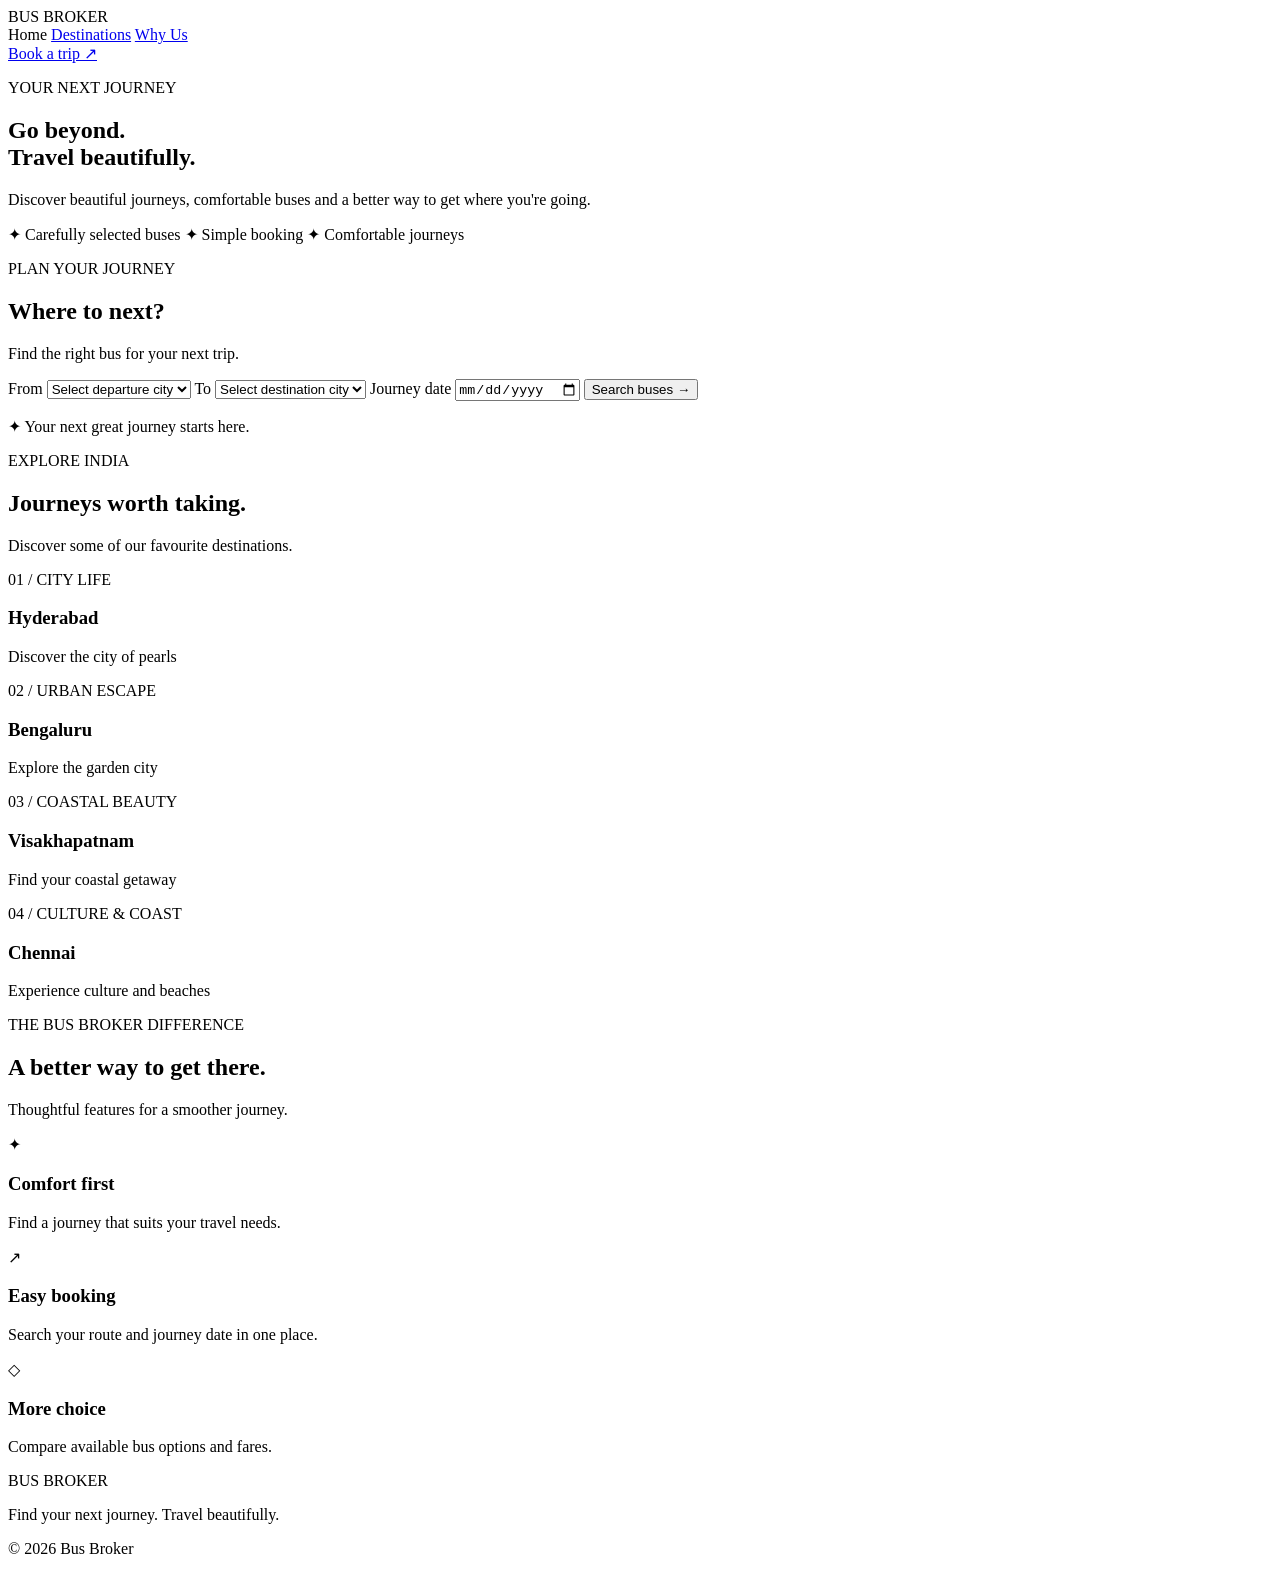
<file: src/main/resources/templates/index.html>
<!DOCTYPE html>
<html lang="en" xmlns:th="http://www.thymeleaf.org">
<head>
    <meta charset="UTF-8">
    <meta name="viewport" content="width=device-width, initial-scale=1.0">
    <title>Bus Broker | Travel Beautifully</title>
    <link rel="stylesheet" th:href="@{/css/style.css}">
</head>
<body class="home-page">

<header class="site-header">
    <a class="brand" th:href="@{/}">BUS <span>BROKER</span></a>
    <nav class="main-nav">
        <a th:href="@{/}">Home</a>
        <a href="#destinations">Destinations</a>
        <a href="#why-us">Why Us</a>
    </nav>
    <a class="header-button" href="#booking">Book a trip <span>↗</span></a>
</header>

<main>
    <section class="hero">
        <div class="hero-shade"></div>

        <div class="hero-content">
            <p class="eyebrow">YOUR NEXT JOURNEY</p>
            <h1>Go beyond.<br>Travel <span>beautifully.</span></h1>
            <p class="hero-description">
                Discover beautiful journeys, comfortable buses and a better
                way to get where you're going.
            </p>

            <div class="hero-benefits">
                <span>✦ Carefully selected buses</span>
                <span>✦ Simple booking</span>
                <span>✦ Comfortable journeys</span>
            </div>
        </div>

        <div class="booking-card" id="booking">
            <p class="eyebrow">PLAN YOUR JOURNEY</p>
            <h2>Where to next?</h2>
            <p class="muted">Find the right bus for your next trip.</p>

            <form th:action="@{/search}" method="get" class="booking-form">
                <label for="source">From</label>
                <select id="source" name="source" required>
                    <option value="">Select departure city</option>
                    <option>Hyderabad</option>
                    <option>Bengaluru</option>
                    <option>Chennai</option>
                    <option>Visakhapatnam</option>
                    <option>Vijayawada</option>
                    <option>Guntur</option>
                    <option>Pune</option>
                    <option>Mumbai</option>
                    <option>Delhi</option>
                    <option>Tirupati</option>
                    <option>Kochi</option>
                    <option>Coimbatore</option>
                    <option>Mysuru</option>
                    <option>Warangal</option>
                    <option>Rajahmundry</option>
                </select>

                <label for="destination">To</label>
                <select id="destination" name="destination" required>
                    <option value="">Select destination city</option>
                    <option>Hyderabad</option>
                    <option>Bengaluru</option>
                    <option>Chennai</option>
                    <option>Visakhapatnam</option>
                    <option>Vijayawada</option>
                    <option>Guntur</option>
                    <option>Pune</option>
                    <option>Mumbai</option>
                    <option>Delhi</option>
                    <option>Tirupati</option>
                    <option>Kochi</option>
                    <option>Coimbatore</option>
                    <option>Mysuru</option>
                    <option>Warangal</option>
                    <option>Rajahmundry</option>
                </select>

                <label for="journeyDate">Journey date</label>
                <input type="date" id="journeyDate" name="journeyDate" required>

                <button class="gold-button search-button" type="submit">
                    Search buses <span>→</span>
                </button>
            </form>

            <p class="secure-note">✦ Your next great journey starts here.</p>
        </div>
    </section>

    <section class="destinations section-wrap" id="destinations">
        <div class="section-heading">
            <div>
                <p class="eyebrow">EXPLORE INDIA</p>
                <h2>Journeys worth taking.</h2>
                <p class="muted">Discover some of our favourite destinations.</p>
            </div>
        </div>

        <div class="destination-grid">
            <a class="destination-card destination-hyderabad"
               th:href="@{/(source='Hyderabad')}">
                <span class="destination-number">01 / CITY LIFE</span>
                <h3>Hyderabad</h3>
                <p>Discover the city of pearls</p>
            </a>

            <a class="destination-card destination-bengaluru"
               th:href="@{/(source='Bengaluru')}">
                <span class="destination-number">02 / URBAN ESCAPE</span>
                <h3>Bengaluru</h3>
                <p>Explore the garden city</p>
            </a>

            <a class="destination-card destination-vizag"
               th:href="@{/(source='Visakhapatnam')}">
                <span class="destination-number">03 / COASTAL BEAUTY</span>
                <h3>Visakhapatnam</h3>
                <p>Find your coastal getaway</p>
            </a>

            <a class="destination-card destination-chennai"
               th:href="@{/(source='Chennai')}">
                <span class="destination-number">04 / CULTURE &amp; COAST</span>
                <h3>Chennai</h3>
                <p>Experience culture and beaches</p>
            </a>
        </div>
    </section>

    <section class="why-section section-wrap" id="why-us">
        <p class="eyebrow">THE BUS BROKER DIFFERENCE</p>
        <h2>A better way to get there.</h2>
        <p class="muted">Thoughtful features for a smoother journey.</p>

        <div class="feature-grid">
            <article class="feature-card">
                <span class="feature-icon">✦</span>
                <h3>Comfort first</h3>
                <p>Find a journey that suits your travel needs.</p>
            </article>
            <article class="feature-card">
                <span class="feature-icon">↗</span>
                <h3>Easy booking</h3>
                <p>Search your route and journey date in one place.</p>
            </article>
            <article class="feature-card">
                <span class="feature-icon">◇</span>
                <h3>More choice</h3>
                <p>Compare available bus options and fares.</p>
            </article>
        </div>
    </section>
</main>

<footer class="site-footer">
    <a class="brand" th:href="@{/}">BUS <span>BROKER</span></a>
    <p>Find your next journey. Travel beautifully.</p>
    <p class="footer-small">© 2026 Bus Broker</p>
</footer>

<script>
    const sourceSelect = document.getElementById("source");
    const destinationSelect = document.getElementById("destination");
    const dateInput = document.getElementById("journeyDate");

    const today = new Date();
    const localToday = new Date(
        today.getTime() - today.getTimezoneOffset() * 60000
    ).toISOString().split("T")[0];

    dateInput.min = localToday;

    sourceSelect.addEventListener("change", function () {
        Array.from(destinationSelect.options).forEach(function (option) {
            option.disabled =
                option.value !== "" && option.value === sourceSelect.value;
        });

        if (destinationSelect.value === sourceSelect.value) {
            destinationSelect.value = "";
        }
    });

    document.querySelector(".booking-form").addEventListener("submit", function (event) {
        if (sourceSelect.value === destinationSelect.value) {
            event.preventDefault();
            alert("Departure and destination cities must be different.");
        }
    });
</script>

</body>
</html>
</file>
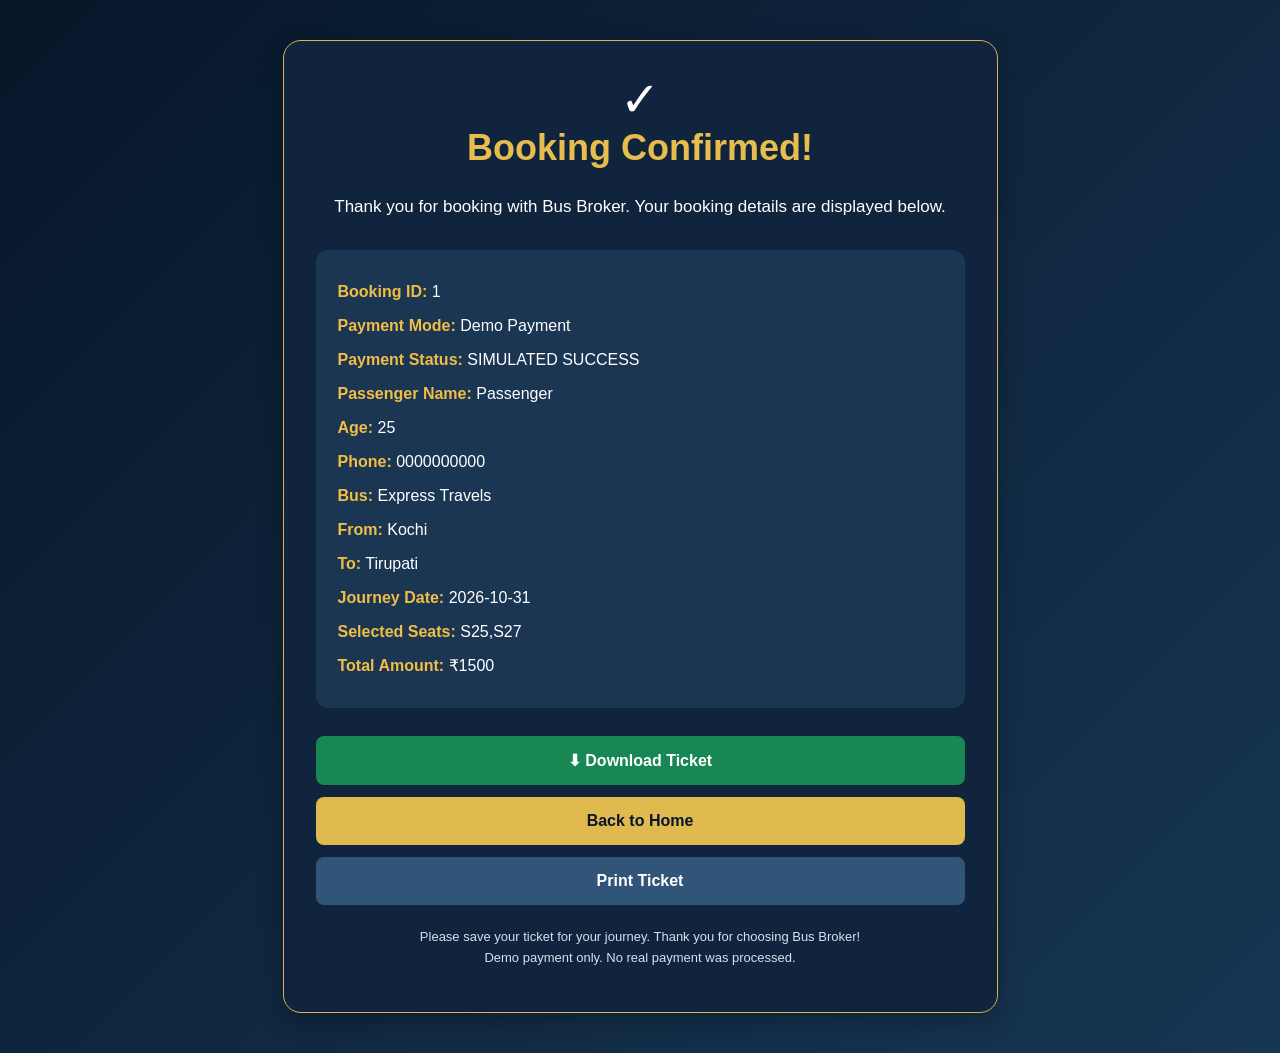
<file: src/main/resources/templates/booking-confirmation.html>
<!DOCTYPE html>
<html lang="en" xmlns:th="http://www.thymeleaf.org">
<head>
    <meta charset="UTF-8">
    <meta name="viewport" content="width=device-width, initial-scale=1.0">
    <title>Booking Confirmation - Bus Broker</title>

    <style>
        * {
            box-sizing: border-box;
        }

        body {
            margin: 0;
            padding: 40px 15px;
            font-family: Arial, sans-serif;
            background: linear-gradient(135deg, #071629, #173653);
            color: white;
        }

        .confirmation-container {
            max-width: 715px;
            margin: 0 auto;
            padding: 30px 32px;
            background: #10243d;
            border: 1px solid #d8b34e;
            border-radius: 18px;
            box-shadow: 0 8px 25px rgba(0, 0, 0, 0.25);
        }

        h1 {
            margin-top: 0;
            color: #e7bd4e;
            text-align: center;
            font-size: 36px;
        }

        .success-icon {
            text-align: center;
            font-size: 48px;
        }

        .subtitle {
            margin-bottom: 28px;
            text-align: center;
            line-height: 1.7;
            font-size: 17px;
        }

        .booking-details {
            padding: 20px 22px;
            background: #1b3653;
            border-radius: 12px;
        }

        .detail {
            margin: 10px 0;
            line-height: 1.5;
            overflow-wrap: anywhere;
        }

        .label {
            color: #f2bd45;
            font-weight: bold;
        }

        .button-container {
            display: flex;
            flex-direction: column;
            gap: 12px;
            margin-top: 28px;
        }

        .action-button {
            display: block;
            width: 100%;
            padding: 15px;
            border: none;
            border-radius: 8px;
            text-align: center;
            text-decoration: none;
            font-weight: bold;
            font-size: 16px;
            cursor: pointer;
        }

        .download-button {
            background-color: #198754;
            color: white;
        }

        .download-button:hover {
            background-color: #146c43;
        }

        .home-button {
            background-color: #e0b94f;
            color: #071629;
        }

        .home-button:hover {
            background-color: #c9a33d;
        }

        .print-button {
            background-color: #315579;
            color: white;
        }

        .print-button:hover {
            background-color: #24415e;
        }

        .footer {
            margin-top: 22px;
            text-align: center;
            color: #d7e0ec;
            font-size: 13px;
            line-height: 1.6;
        }

        @media (max-width: 600px) {
            body {
                padding: 20px 12px;
            }

            .confirmation-container {
                padding: 24px 18px;
            }

            h1 {
                font-size: 28px;
            }
        }

        @media print {
            body {
                padding: 0;
                background: white;
                color: black;
            }

            .confirmation-container {
                max-width: 100%;
                border: 1px solid #999;
                box-shadow: none;
                background: white;
                color: black;
            }

            .booking-details {
                background: white;
                border: 1px solid #ddd;
            }

            .label, h1 {
                color: black;
            }

            .button-container, .footer {
                display: none;
            }
        }
    </style>
</head>

<body>
<div class="confirmation-container">

    <div class="success-icon">&#10003;</div>
    <h1>Booking Confirmed!</h1>

    <p class="subtitle">
        Thank you for booking with Bus Broker.
        Your booking details are displayed below.
    </p>

    <div class="booking-details">

        <div class="detail">
            <span class="label">Booking ID:</span>
            <span th:text="${bookingId}">1</span>
        </div>

        <div class="detail">
            <span class="label">Payment Mode:</span>
            <span th:text="${paymentMode}">Demo Payment</span>
        </div>

        <div class="detail">
            <span class="label">Payment Status:</span>
            <span th:text="${paymentStatus}">SIMULATED SUCCESS</span>
        </div>

        <div class="detail">
            <span class="label">Passenger Name:</span>
            <span th:text="${passengerName}">Passenger</span>
        </div>

        <div class="detail">
            <span class="label">Age:</span>
            <span th:text="${age}">25</span>
        </div>

        <div class="detail">
            <span class="label">Phone:</span>
            <span th:text="${phone}">0000000000</span>
        </div>

        <div class="detail">
            <span class="label">Bus:</span>
            <span th:text="${busName}">Express Travels</span>
        </div>

        <div class="detail">
            <span class="label">From:</span>
            <span th:text="${source}">Kochi</span>
        </div>

        <div class="detail">
            <span class="label">To:</span>
            <span th:text="${destination}">Tirupati</span>
        </div>

        <div class="detail">
            <span class="label">Journey Date:</span>
            <span th:text="${journeyDate}">2026-10-31</span>
        </div>

        <div class="detail">
            <span class="label">Selected Seats:</span>
            <span th:text="${seats}">S25,S27</span>
        </div>

        <div class="detail">
            <span class="label">Total Amount:</span>
            ₹<span th:text="${total}">1500</span>
        </div>

    </div>

    <div class="button-container">

        <a th:if="${bookingId != null}"
           th:href="@{/ticket/{id}(id=${bookingId})}"
           class="action-button download-button">
            &#11015; Download Ticket
        </a>

        <a href="/" class="action-button home-button">
            Back to Home
        </a>

        <button type="button"
                class="action-button print-button"
                onclick="window.print()">
            Print Ticket
        </button>

    </div>

    <p class="footer">
        Please save your ticket for your journey.
        Thank you for choosing Bus Broker!
        <br>
        Demo payment only. No real payment was processed.
    </p>

</div>
</body>
</html>
</file>
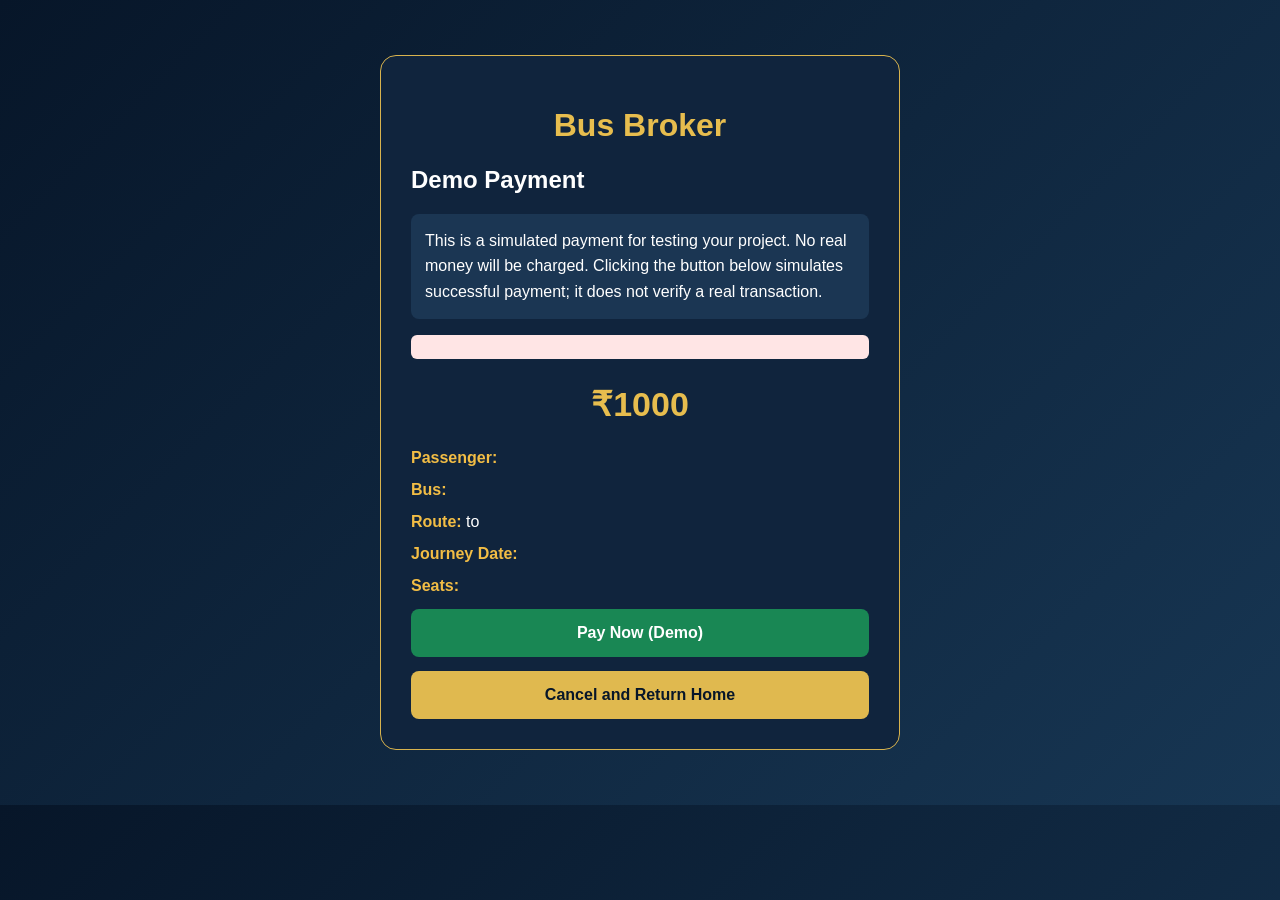
<file: src/main/resources/templates/demo-payment.html>
<!DOCTYPE html>
<html lang="en" xmlns:th="http://www.thymeleaf.org">
<head>
    <meta charset="UTF-8">
    <meta name="viewport" content="width=device-width, initial-scale=1.0">
    <title>Demo Payment - Bus Broker</title>

    <style>
        * { box-sizing: border-box; }

        body {
            margin: 0;
            padding: 30px 15px;
            font-family: Arial, sans-serif;
            background: linear-gradient(135deg, #071629, #173653);
            color: white;
        }

        .payment-card {
            max-width: 520px;
            margin: 25px auto;
            padding: 30px;
            background: #10243d;
            border: 1px solid #d8b34e;
            border-radius: 16px;
        }

        h1 {
            text-align: center;
            color: #e7bd4e;
        }

        .notice {
            padding: 14px;
            background: #1b3653;
            border-radius: 8px;
            line-height: 1.6;
        }

        .amount {
            margin: 25px 0;
            text-align: center;
            color: #e7bd4e;
            font-size: 34px;
            font-weight: bold;
        }

        .detail {
            margin: 14px 0;
            overflow-wrap: anywhere;
        }

        .label {
            color: #f2bd45;
            font-weight: bold;
        }

        .pay-button, .back-button {
            display: block;
            width: 100%;
            margin-top: 14px;
            padding: 15px;
            border: none;
            border-radius: 8px;
            text-align: center;
            text-decoration: none;
            font-size: 16px;
            font-weight: bold;
            cursor: pointer;
        }

        .pay-button {
            background: #198754;
            color: white;
        }

        .back-button {
            background: #e0b94f;
            color: #071629;
        }

        .error {
            padding: 12px;
            background: #ffe5e5;
            color: #a00000;
            border-radius: 6px;
        }
    </style>
</head>

<body>
<div class="payment-card">

    <h1>Bus Broker</h1>
    <h2>Demo Payment</h2>

    <p class="notice">
        This is a simulated payment for testing your project.
        No real money will be charged. Clicking the button below
        simulates successful payment; it does not verify a real transaction.
    </p>

    <p class="error"
       th:if="${errorMessage}"
       th:text="${errorMessage}">
    </p>

    <div class="amount">
        ₹<span th:text="${total}">1000</span>
    </div>

    <div class="detail">
        <span class="label">Passenger:</span>
        <span th:text="${passengerName}"></span>
    </div>

    <div class="detail">
        <span class="label">Bus:</span>
        <span th:text="${busName}"></span>
    </div>

    <div class="detail">
        <span class="label">Route:</span>
        <span th:text="${source}"></span>
        to
        <span th:text="${destination}"></span>
    </div>

    <div class="detail">
        <span class="label">Journey Date:</span>
        <span th:text="${journeyDate}"></span>
    </div>

    <div class="detail">
        <span class="label">Seats:</span>
        <span th:text="${seats}"></span>
    </div>

    <form th:action="@{/demo-payment-success}" method="post">
        <input type="hidden" name="source" th:value="${source}">
        <input type="hidden" name="destination" th:value="${destination}">
        <input type="hidden" name="journeyDate" th:value="${journeyDate}">
        <input type="hidden" name="busName" th:value="${busName}">
        <input type="hidden" name="seats" th:value="${seats}">
        <input type="hidden" name="price" th:value="${price}">
        <input type="hidden" name="passengerName" th:value="${passengerName}">
        <input type="hidden" name="age" th:value="${age}">
        <input type="hidden" name="phone" th:value="${phone}">

        <button class="pay-button" type="submit">
            Pay Now (Demo)
        </button>
    </form>

    <a class="back-button" th:href="@{/}">
        Cancel and Return Home
    </a>

</div>
</body>
</html>
</file>
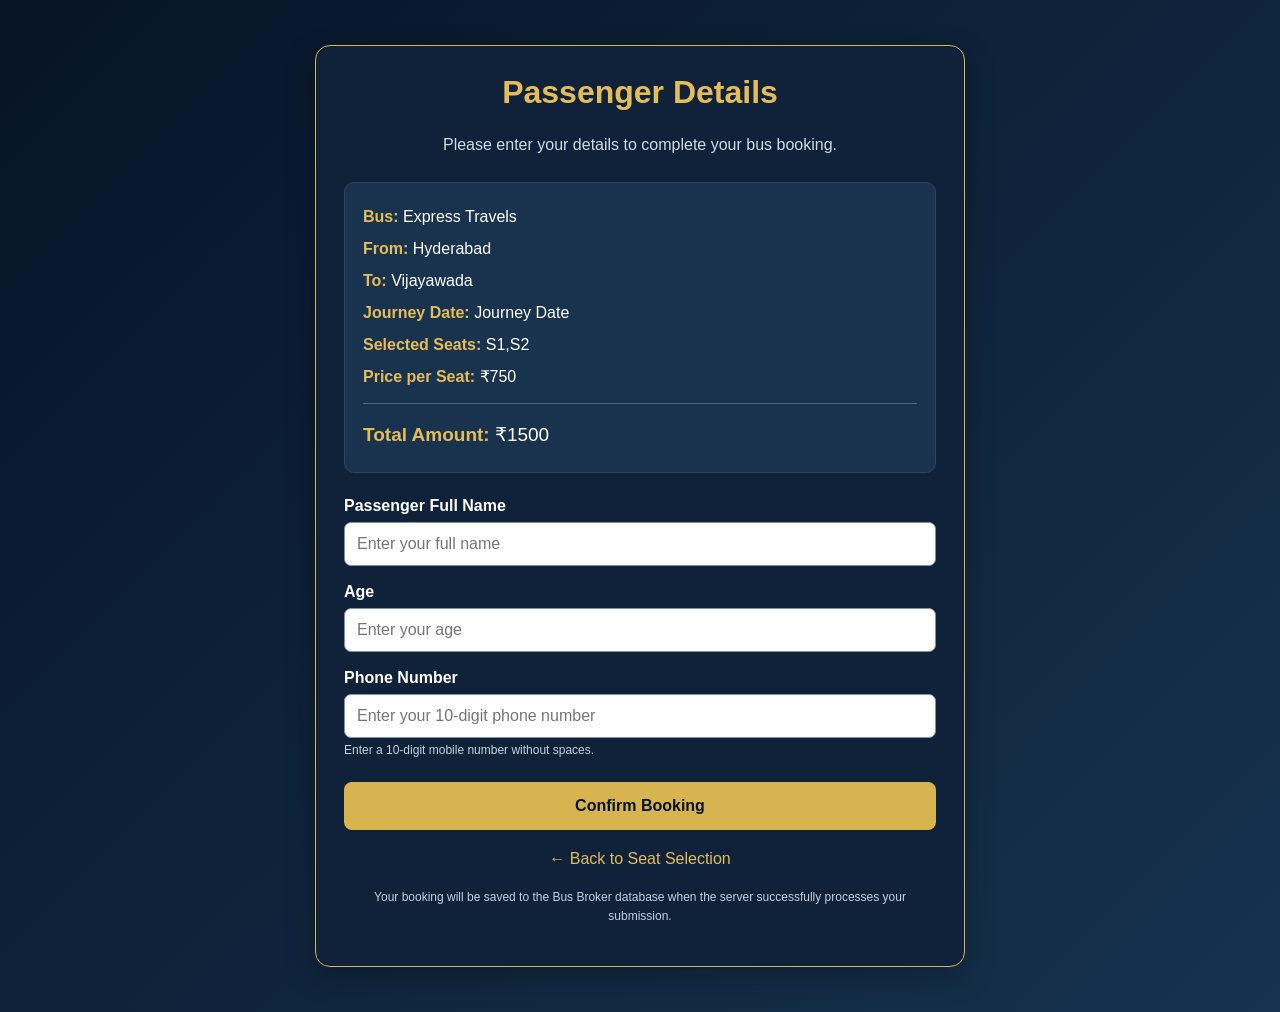
<file: src/main/resources/templates/passenger-details.html>
<!DOCTYPE html>
<html lang="en" xmlns:th="http://www.thymeleaf.org">
<head>
    <meta charset="UTF-8">
    <meta name="viewport" content="width=device-width, initial-scale=1.0">

    <title>Passenger Details | Bus Broker</title>

    <style>
        * {
            box-sizing: border-box;
        }

        body {
            margin: 0;
            padding: 25px 12px;
            min-height: 100vh;
            font-family: Arial, sans-serif;
            background: linear-gradient(135deg, #071426, #16324f);
            color: white;
        }

        .container {
            max-width: 650px;
            margin: 20px auto;
            padding: 28px;
            background: #10223a;
            border: 1px solid #d8b451;
            border-radius: 15px;
            box-shadow: 0 10px 30px rgba(0, 0, 0, 0.25);
        }

        h1 {
            margin-top: 0;
            color: #e4bd58;
            text-align: center;
        }

        .subtitle {
            color: #d2dbe5;
            text-align: center;
            line-height: 1.6;
        }

        .summary {
            padding: 18px;
            margin: 24px 0;
            background: #19334f;
            border: 1px solid #294662;
            border-radius: 10px;
            line-height: 2;
            overflow-wrap: anywhere;
        }

        .summary strong {
            color: #e4bd58;
        }

        .total {
            margin-top: 10px;
            padding-top: 12px;
            border-top: 1px solid #52667c;
            font-size: 19px;
        }

        label {
            display: block;
            margin: 17px 0 7px;
            font-weight: bold;
        }

        input {
            display: block;
            width: 100%;
            padding: 12px;
            border: 1px solid #8293a7;
            border-radius: 7px;
            background: #ffffff;
            color: #14253a;
            font-size: 16px;
        }

        input:focus {
            outline: 2px solid #d8b451;
            border-color: #d8b451;
        }

        .hint {
            display: block;
            margin-top: 5px;
            color: #c4d0dc;
            font-size: 12px;
        }

        .submit-btn {
            display: block;
            width: 100%;
            margin-top: 25px;
            padding: 15px;
            border: none;
            border-radius: 8px;
            background: #d8b451;
            color: #071426;
            font-weight: bold;
            font-size: 16px;
            cursor: pointer;
        }

        .submit-btn:hover {
            background: #f0d47d;
        }

        .back-link {
            display: block;
            margin-top: 20px;
            color: #e4bd58;
            text-align: center;
            text-decoration: none;
        }

        .back-link:hover {
            text-decoration: underline;
        }

        .notice {
            margin-top: 20px;
            color: #c4d0dc;
            font-size: 12px;
            line-height: 1.6;
            text-align: center;
        }

        @media (max-width: 500px) {
            .container {
                padding: 20px 15px;
            }
        }
    </style>
</head>

<body>

<div class="container">

    <h1>Passenger Details</h1>

    <p class="subtitle">
        Please enter your details to complete your bus booking.
    </p>

    <!-- Booking summary -->
    <div class="summary">

        <div>
            <strong>Bus:</strong>
            <span th:text="${busName}">Express Travels</span>
        </div>

        <div>
            <strong>From:</strong>
            <span th:text="${source}">Hyderabad</span>
        </div>

        <div>
            <strong>To:</strong>
            <span th:text="${destination}">Vijayawada</span>
        </div>

        <div>
            <strong>Journey Date:</strong>
            <span th:text="${journeyDate}">Journey Date</span>
        </div>

        <div>
            <strong>Selected Seats:</strong>
            <span th:text="${seats}">S1,S2</span>
        </div>

        <div>
            <strong>Price per Seat:</strong>
            ₹<span th:text="${price}">750</span>
        </div>

        <div class="total">
            <strong>Total Amount:</strong>
            ₹<span th:text="${total}">1500</span>
        </div>

    </div>

    <!-- Submit passenger details to Spring Boot -->
    <form th:action="@{/booking-confirmation}"
          method="post"
          id="passengerForm">

        <!-- Booking information passed to the controller -->
        <input type="hidden" name="source" th:value="${source}">
        <input type="hidden" name="destination" th:value="${destination}">
        <input type="hidden" name="journeyDate" th:value="${journeyDate}">
        <input type="hidden" name="busName" th:value="${busName}">
        <input type="hidden" name="seats" th:value="${seats}">
        <input type="hidden" name="price" th:value="${price}">

        <!-- Passenger name -->
        <label for="passengerName">Passenger Full Name</label>
        <input
            type="text"
            id="passengerName"
            name="passengerName"
            placeholder="Enter your full name"
            maxlength="100"
            autocomplete="name"
            required>

        <!-- Passenger age -->
        <label for="age">Age</label>
        <input
            type="number"
            id="age"
            name="age"
            min="1"
            max="120"
            placeholder="Enter your age"
            required>

        <!-- Passenger phone number -->
        <label for="phone">Phone Number</label>
        <input
            type="tel"
            id="phone"
            name="phone"
            pattern="[0-9]{10}"
            minlength="10"
            maxlength="10"
            inputmode="numeric"
            autocomplete="tel"
            placeholder="Enter your 10-digit phone number"
            title="Please enter exactly 10 digits"
            required>

        <small class="hint">
            Enter a 10-digit mobile number without spaces.
        </small>

        <button type="submit" class="submit-btn">
            Confirm Booking
        </button>

    </form>

    <a class="back-link" href="javascript:history.back()">
        ← Back to Seat Selection
    </a>

    <p class="notice">
        Your booking will be saved to the Bus Broker database
        when the server successfully processes your submission.
    </p>

</div>

</body>
</html>
</file>
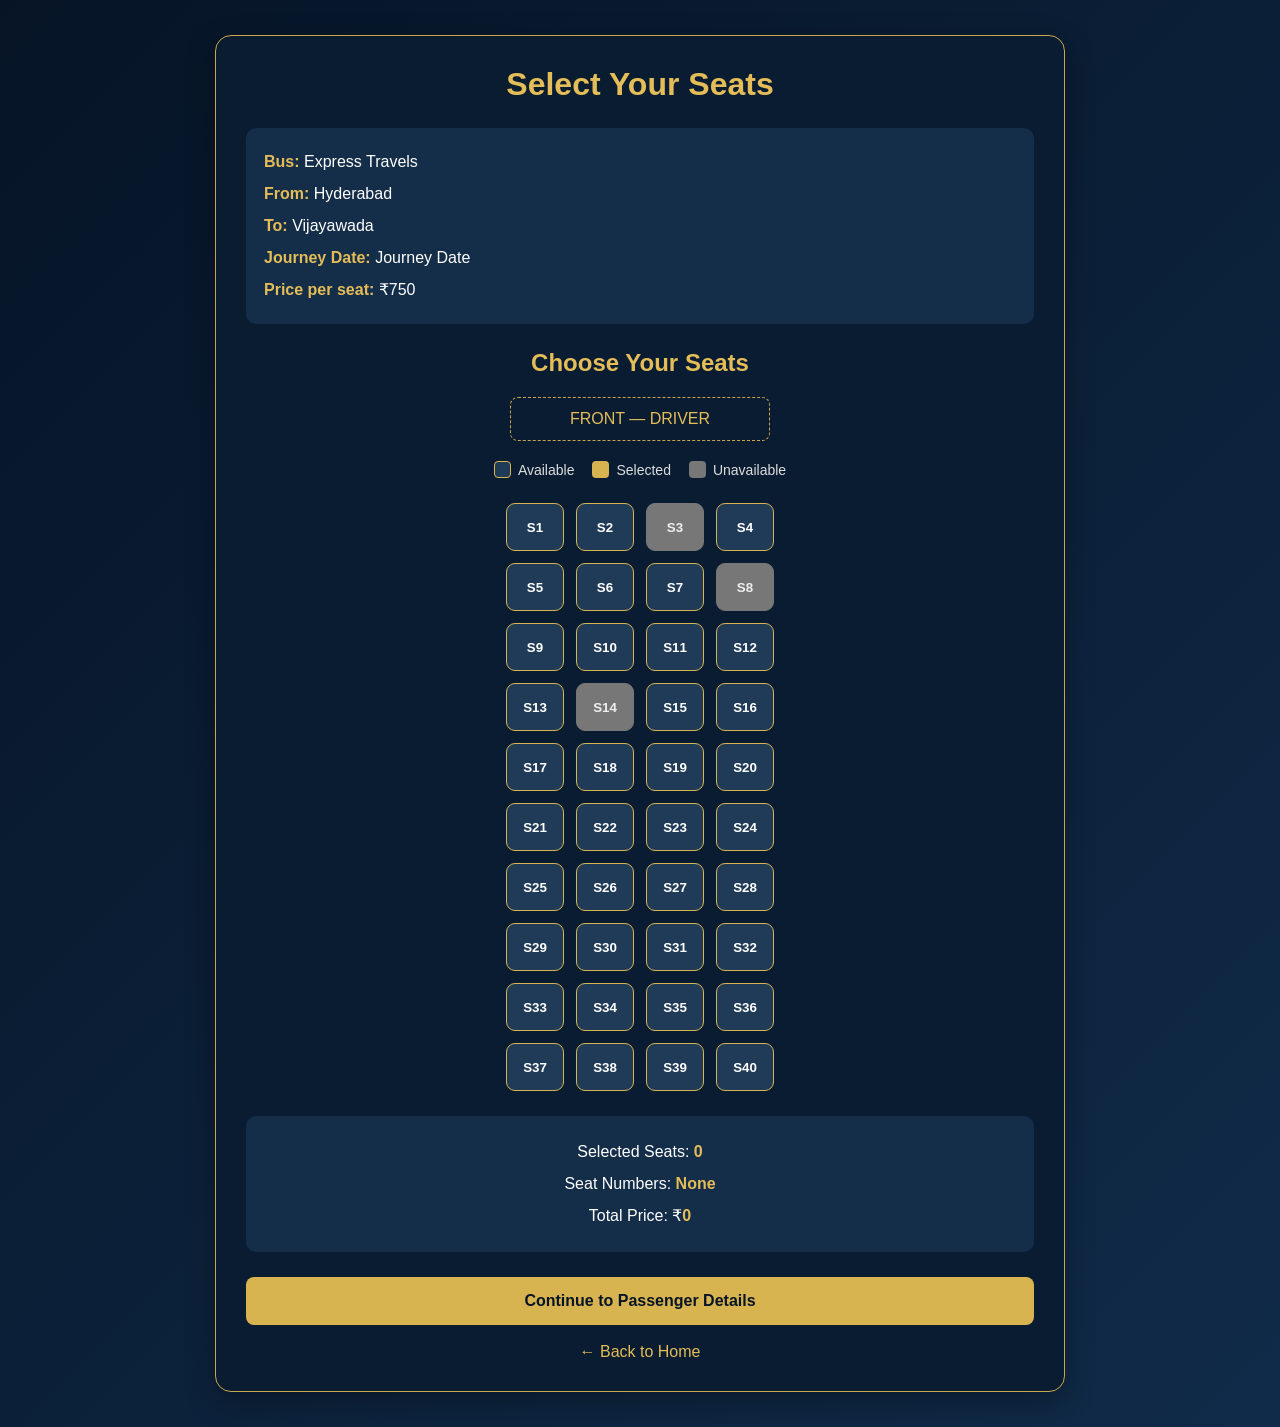
<file: src/main/resources/templates/seats.html>
<!DOCTYPE html>
<html lang="en" xmlns:th="http://www.thymeleaf.org">
<head>
    <meta charset="UTF-8">
    <meta name="viewport" content="width=device-width, initial-scale=1.0">

    <title>Select Seats | Bus Broker</title>

    <style>
        * {
            box-sizing: border-box;
        }

        body {
            margin: 0;
            min-height: 100vh;
            font-family: Arial, sans-serif;
            color: #ffffff;
            background: linear-gradient(135deg, #061426, #102b49);
        }

        .container {
            width: 90%;
            max-width: 850px;
            margin: 35px auto;
        }

        .panel {
            padding: 30px;
            background: rgba(10, 28, 49, 0.97);
            border: 1px solid #c9a64b;
            border-radius: 16px;
            box-shadow: 0 10px 30px rgba(0, 0, 0, 0.3);
        }

        h1 {
            margin-top: 0;
            color: #e4bd58;
            text-align: center;
        }

        h2 {
            color: #e4bd58;
            text-align: center;
        }

        .bus-info {
            margin: 25px 0;
            padding: 18px;
            line-height: 2;
            background: #142d48;
            border-radius: 10px;
        }

        .bus-info strong {
            color: #e4bd58;
        }

        .driver-area {
            width: 260px;
            margin: 20px auto;
            padding: 12px;
            text-align: center;
            color: #e4bd58;
            border: 1px dashed #c9a64b;
            border-radius: 8px;
        }

        .seat-layout {
            display: grid;
            grid-template-columns: repeat(4, 58px);
            gap: 12px;
            justify-content: center;
            margin: 25px auto;
        }

        .seat {
            width: 58px;
            height: 48px;
            border: 1px solid #d8b451;
            border-radius: 9px;
            background: #203b58;
            color: white;
            font-weight: bold;
            cursor: pointer;
            transition: 0.2s;
        }

        .seat:hover:not(:disabled) {
            background: #345675;
        }

        .seat.selected {
            background: #d8b451;
            color: #071426;
            border-color: #f5d87b;
        }

        .seat.unavailable {
            background: #777777;
            color: #eeeeee;
            border-color: #777777;
            cursor: not-allowed;
        }

        .legend {
            display: flex;
            flex-wrap: wrap;
            justify-content: center;
            gap: 18px;
            margin: 20px 0;
            color: #dddddd;
            font-size: 14px;
        }

        .legend-item {
            display: flex;
            align-items: center;
            gap: 7px;
        }

        .legend-box {
            width: 17px;
            height: 17px;
            border-radius: 4px;
        }

        .available-box {
            background: #203b58;
            border: 1px solid #d8b451;
        }

        .selected-box {
            background: #d8b451;
        }

        .unavailable-box {
            background: #777777;
        }

        .summary {
            margin: 25px 0;
            padding: 20px;
            background: #142d48;
            border-radius: 10px;
            text-align: center;
            line-height: 2;
        }

        .summary span {
            color: #e4bd58;
            font-weight: bold;
        }

        .continue-btn {
            display: block;
            width: 100%;
            padding: 15px;
            background: #d8b451;
            color: #071426;
            border: none;
            border-radius: 8px;
            font-size: 16px;
            font-weight: bold;
            cursor: pointer;
        }

        .continue-btn:hover {
            background: #f0d47d;
        }

        .back-link {
            display: block;
            margin-top: 18px;
            color: #e4bd58;
            text-align: center;
            text-decoration: none;
        }

        .back-link:hover {
            text-decoration: underline;
        }

        @media (max-width: 500px) {
            .container {
                width: 95%;
                margin: 15px auto;
            }

            .panel {
                padding: 18px 12px;
            }

            .seat-layout {
                grid-template-columns: repeat(4, 48px);
                gap: 9px;
            }

            .seat {
                width: 48px;
                height: 43px;
            }

            .driver-area {
                width: 220px;
            }
        }
    </style>
</head>

<body>

<div class="container">
    <div class="panel">

        <h1>Select Your Seats</h1>

        <div class="bus-info">
            <div>
                <strong>Bus:</strong>
                <span th:text="${busName}">Express Travels</span>
            </div>

            <div>
                <strong>From:</strong>
                <span th:text="${source}">Hyderabad</span>
            </div>

            <div>
                <strong>To:</strong>
                <span th:text="${destination}">Vijayawada</span>
            </div>

            <div>
                <strong>Journey Date:</strong>
                <span th:text="${journeyDate}">Journey Date</span>
            </div>

            <div>
                <strong>Price per seat:</strong>
                ₹<span th:text="${price}">750</span>
            </div>
        </div>

        <h2>Choose Your Seats</h2>

        <div class="driver-area">FRONT — DRIVER</div>

        <div class="legend">
            <div class="legend-item">
                <span class="legend-box available-box"></span>
                Available
            </div>

            <div class="legend-item">
                <span class="legend-box selected-box"></span>
                Selected
            </div>

            <div class="legend-item">
                <span class="legend-box unavailable-box"></span>
                Unavailable
            </div>
        </div>

        <form th:action="@{/passenger-details}"
              method="get"
              id="seatForm">

            <input type="hidden" name="source" th:value="${source}">
            <input type="hidden" name="destination" th:value="${destination}">
            <input type="hidden" name="journeyDate" th:value="${journeyDate}">
            <input type="hidden" name="busName" th:value="${busName}">
            <input type="hidden" name="price" th:value="${price}">
            <input type="hidden" name="seats" id="selectedSeats">

            <div class="seat-layout" id="seatLayout"></div>

            <div class="summary">
                Selected Seats:
                <span id="seatCount">0</span>

                <br>

                Seat Numbers:
                <span id="seatNumbers">None</span>

                <br>

                Total Price:
                ₹<span id="totalPrice">0</span>
            </div>

            <button type="submit" class="continue-btn">
                Continue to Passenger Details
            </button>
        </form>

        <a class="back-link" th:href="@{/}">
            ← Back to Home
        </a>

    </div>
</div>

<script th:inline="javascript">
    const pricePerSeat = Number(/*[[${price}]]*/ 750);

    // Demo unavailable seats
    const unavailableSeats = [3, 8, 14];

    const selectedSeats = new Set();

    const seatLayout = document.getElementById("seatLayout");

    // Create 40 seats
    for (let i = 1; i <= 40; i++) {

        const seat = document.createElement("button");

        seat.type = "button";
        seat.textContent = "S" + i;
        seat.className = "seat";
        seat.dataset.seat = "S" + i;

        if (unavailableSeats.includes(i)) {

            seat.classList.add("unavailable");
            seat.disabled = true;
            seat.title = "This seat is unavailable";

        } else {

            seat.addEventListener("click", function () {

                const seatNumber = this.dataset.seat;

                if (selectedSeats.has(seatNumber)) {

                    selectedSeats.delete(seatNumber);
                    this.classList.remove("selected");

                } else {

                    selectedSeats.add(seatNumber);
                    this.classList.add("selected");

                }

                updateSummary();
            });
        }

        seatLayout.appendChild(seat);
    }

    function updateSummary() {

        const seats = Array.from(selectedSeats).sort((a, b) => {
            return Number(a.substring(1)) - Number(b.substring(1));
        });

        document.getElementById("selectedSeats").value =
            seats.join(",");

        document.getElementById("seatCount").textContent =
            seats.length;

        document.getElementById("seatNumbers").textContent =
            seats.length > 0 ? seats.join(", ") : "None";

        document.getElementById("totalPrice").textContent =
            seats.length * pricePerSeat;
    }

    // Do not continue without selecting at least one seat
    document.getElementById("seatForm").addEventListener(
        "submit",
        function (event) {

            if (selectedSeats.size === 0) {
                event.preventDefault();
                alert("Please select at least one available seat.");
            }
        }
    );
</script>

</body>
</html>
</file>
